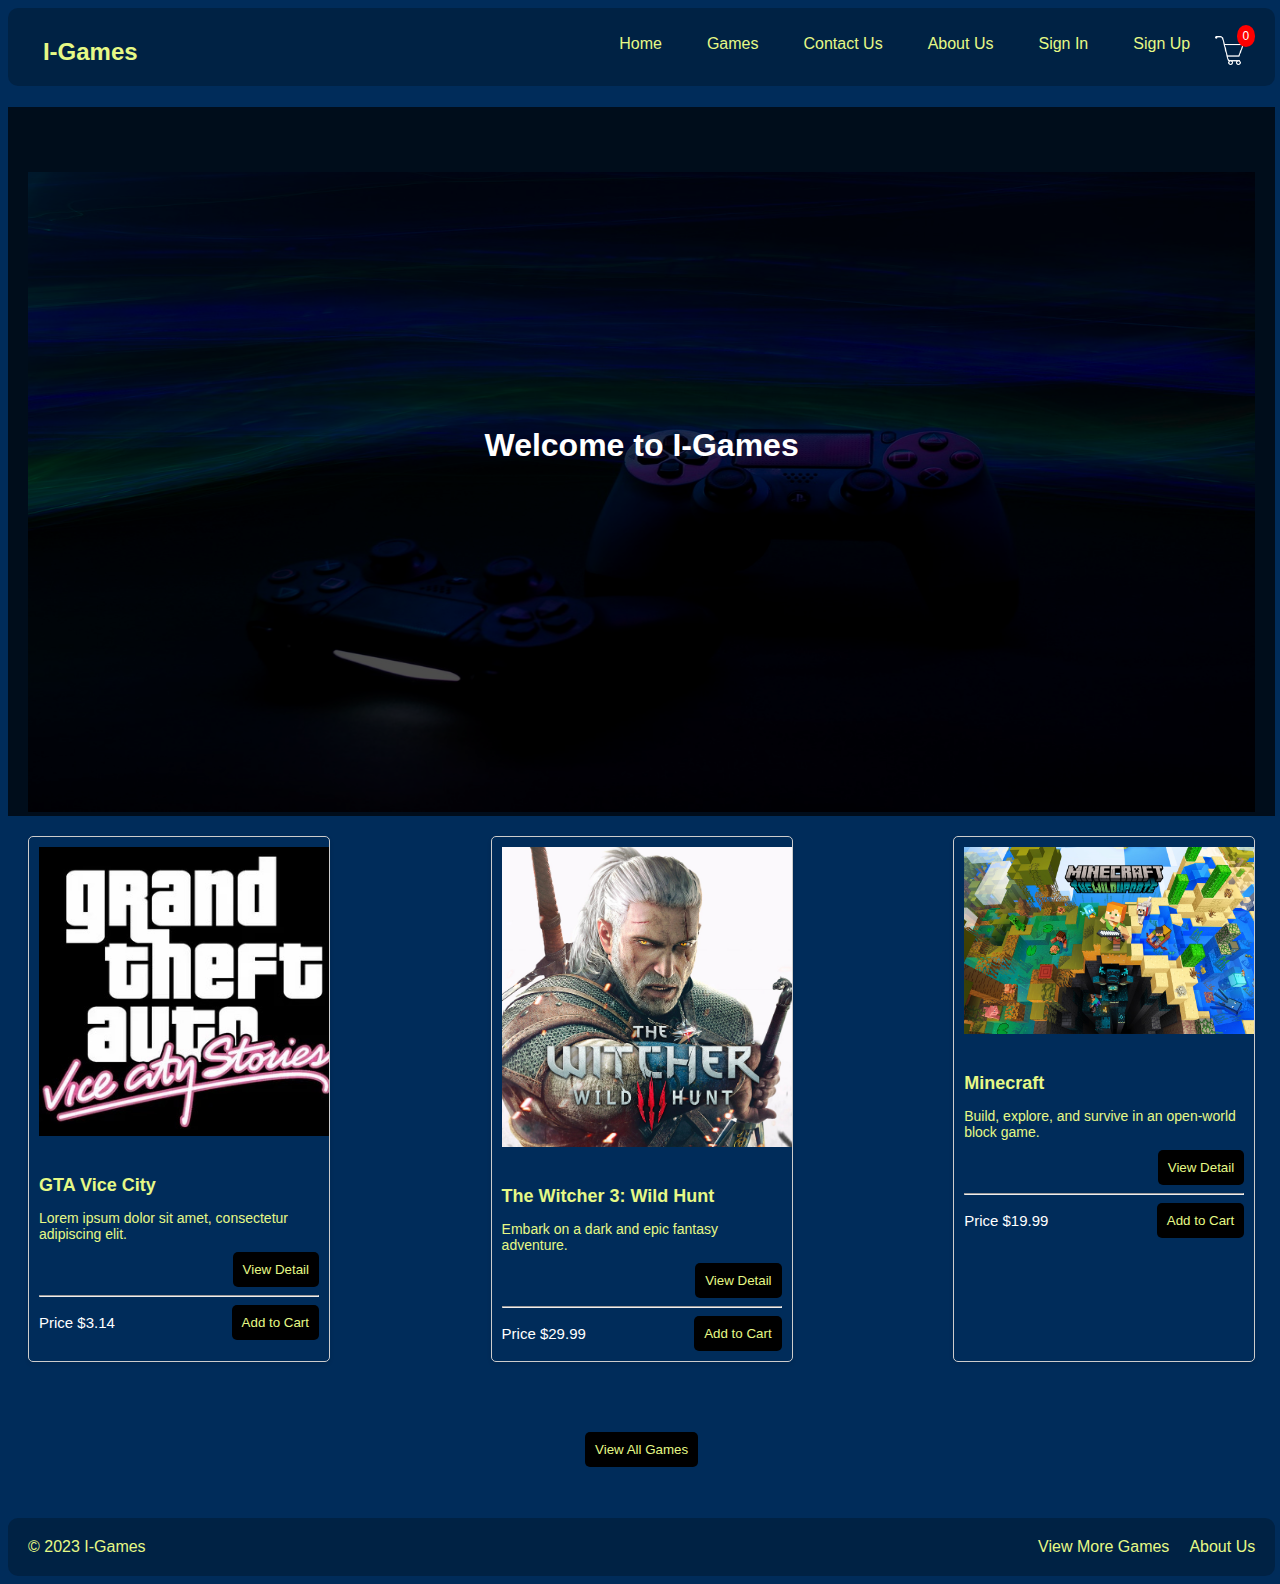
<file: index.html>
<!DOCTYPE html>
<html lang="en">
  <head>
    <script src="https://code.jquery.com/jquery-3.6.0.min.js"></script>

    <meta charset="UTF-8" />
    <meta http-equiv="X-UA-Compatible" content="IE=edge" />
    <meta name="viewport" content="width=device-width, initial-scale=1.0" />
    <link rel="stylesheet" href="./styles/index.css" />
    <title>I-Games</title>
  </head>
  <body>
    <header class="headerColor">
      <nav id="navB" class="navbar">
        <h2 class="ml-2"><a class="colorYellow" href="./index.html">I-Games</a></h2>
        <label for="navbar-toggle" id="hamBurgerClick" class="pointer navbar-hamburger"></label>
        <div id="navbar"></div>
        <ul class="navbar-menu">
          <li class="navbar-item"><a class="navLinks" href="./index.html">Home</a></li>
          <li class="navbar-item"><a class="navLinks" href="./allGames.html">Games</a></li>
          <li class="navbar-item"><a class="navLinks" href="./Contact-Us.html">Contact Us</a></li>
          <li class="navbar-item"><a class="navLinks" href="./About-us.html">About Us</a></li>
          <li class="navbar-item"><a class="navLinks" href="./login.html">Sign In</a></li>
          <li class="navbar-item"><a class="navLinks" href="./sign-up.html">Sign Up</a></li>
          <a href="./Check-Out.html" class="cart-container pointer">
            <div class="cart-icon add-to-cart"></div>
            <span id="itemCount" class="cart-badge itemsInCart"> 0 </span>
          </a>
        </ul>
      </nav>
    </header>

    <section>
      <div class="container">
        <div class="card-overlay"></div>
        <h1 class="colorWhite card0SuBodyAboutUs">Welcome to I-Games</h1>
        <img class="landingImage" src="./assets/landing-page.jpg" alt="Landing Page Image" />
      </div>
    </section>

    <section>
      <div id="landing-page-card" class="card-container"></div>
      <div class="center mt-4 mb-4">
        <a href="./allGames.html">
          <button class="add-to-cart-button">View All Games</button>
        </a>
      </div>
    </section>

    <footer>
      <div class="container">
        <div class="footer-content colorYellow">
          <p>&copy; 2023 I-Games</p>

          <ul>
            <li><a class="colorYellow" href="./allGames.html">View More Games</a></li>
            <li><a class="colorYellow" href="./About-us.html">About Us</a></li>
          </ul>
        </div>
      </div>
    </footer>
  </body>
  <script src="./js/index.js"></script>
</html>
</file>
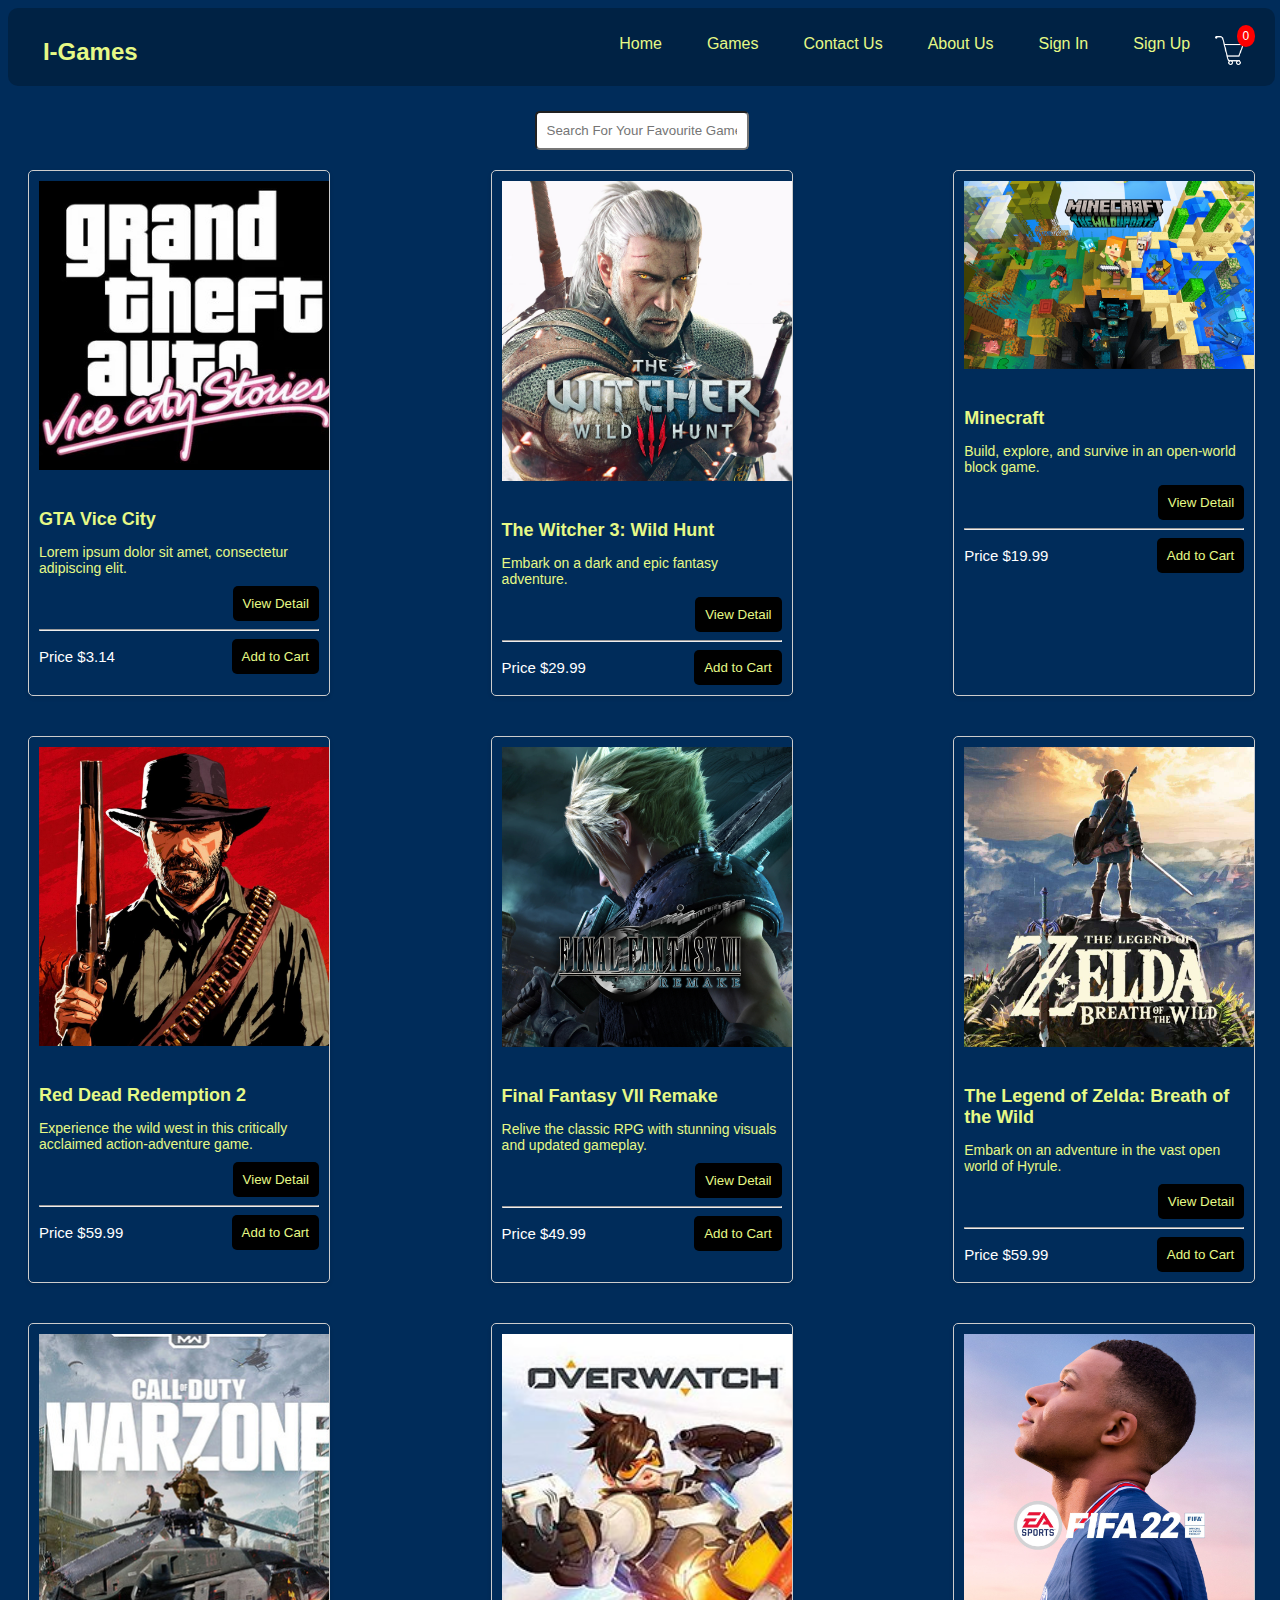
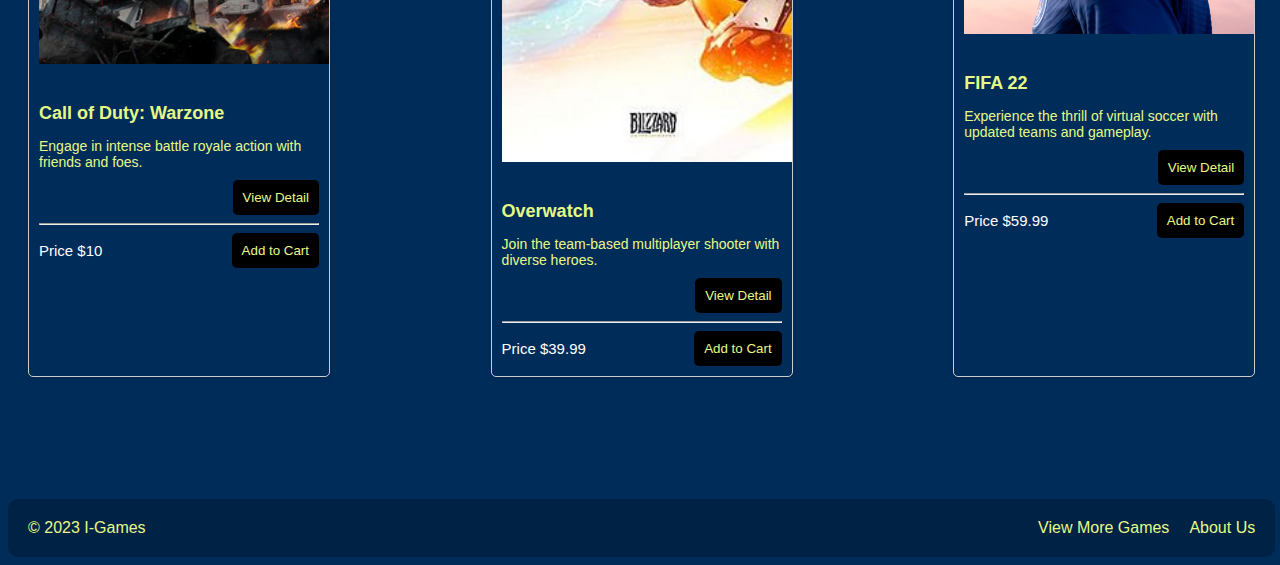
<file: allGames.html>
<!DOCTYPE html>
<html lang="en">
  <head>
    <script src="https://code.jquery.com/jquery-3.6.0.min.js"></script>

    <meta charset="UTF-8" />
    <meta http-equiv="X-UA-Compatible" content="IE=edge" />
    <meta name="viewport" content="width=device-width, initial-scale=1.0" />
    <link rel="stylesheet" href="./styles/index.css" />
    <title>All Games</title>
  </head>
  <body>
    <header class="headerColor">
      <nav id="navB" class="navbar">
        <h2 class="ml-2"><a class="colorYellow" href="./index.html">I-Games</a></h2>
        <label for="navbar-toggle" id="hamBurgerClick" class="pointer navbar-hamburger"></label>
        <div id="navbar"></div>
        <ul class="navbar-menu">
          <li class="navbar-item"><a class="navLinks" href="./index.html">Home</a></li>
          <li class="navbar-item"><a class="navLinks" href="./allGames.html">Games</a></li>
          <li class="navbar-item"><a class="navLinks" href="./Contact-Us.html">Contact Us</a></li>
          <li class="navbar-item"><a class="navLinks" href="./About-us.html">About Us</a></li>
          <li class="navbar-item"><a class="navLinks" href="./login.html">Sign In</a></li>
          <li class="navbar-item"><a class="navLinks" href="./sign-up.html">Sign Up</a></li>
          <a href="./Check-Out.html" class="cart-container pointer">
            <div class="cart-icon add-to-cart"></div>
            <span id="itemCount" class="cart-badge itemsInCart"> 0 </span>
          </a>
        </ul>
      </nav>
    </header>

    <section>
      <div class="center mt-2">
        <input
          id="searchId"
          placeholder="Search For Your Favourite Game"
          type="text"
          onkeyup="searchGames()"
        />
      </div>
      <div id="landing-page-card" class="card-container"></div>
      <div class="center mt-4 mb-4"></div>
    </section>

    <footer>
      <div class="container">
        <div class="footer-content colorYellow">
          <p>&copy; 2023 I-Games</p>

          <ul>
            <li><a class="colorYellow" href="./allGames.html">View More Games</a></li>
            <li><a class="colorYellow" href="./About-us.html">About Us</a></li>
          </ul>
        </div>
      </div>
    </footer>
  </body>
  <script src="./js/index.js"></script>
</html>
</file>
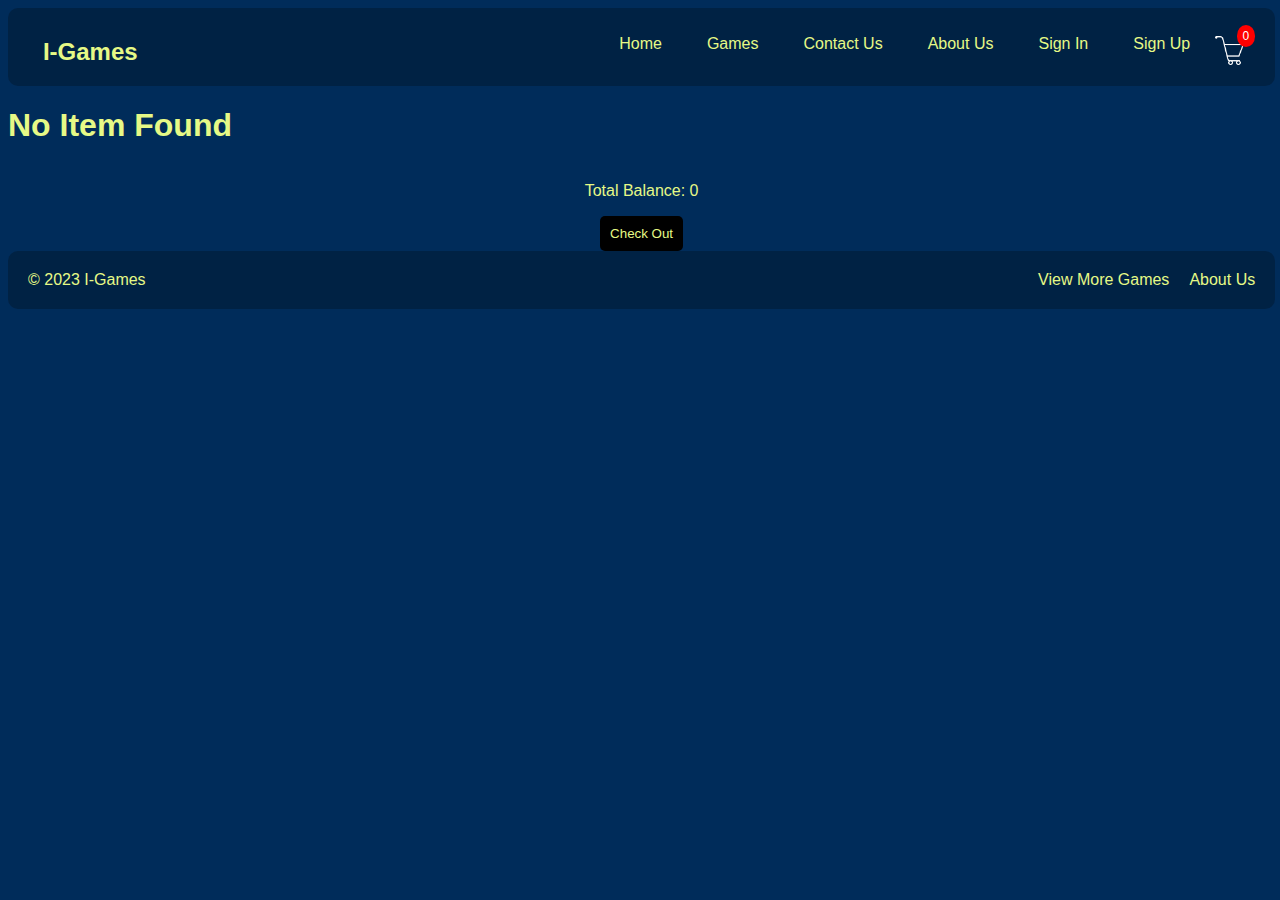
<file: Check-Out.html>
<!DOCTYPE html>
<html lang="en">
  <head>
    <script src="https://code.jquery.com/jquery-3.6.0.min.js"></script>

    <meta charset="UTF-8" />
    <meta http-equiv="X-UA-Compatible" content="IE=edge" />
    <meta name="viewport" content="width=device-width, initial-scale=1.0" />
    <link rel="stylesheet" href="./styles/index.css" />
    <title>I-Games</title>
  </head>
  <body>
    <header class="headerColor">
      <nav id="navB" class="navbar">
        <h2 class="ml-2"><a class="colorYellow" href="./index.html">I-Games</a></h2>
        <label for="navbar-toggle" id="hamBurgerClick" class="pointer navbar-hamburger"></label>
        <div id="navbar"></div>
        <ul class="navbar-menu">
          <li class="navbar-item"><a class="navLinks" href="./index.html">Home</a></li>
          <li class="navbar-item"><a class="navLinks" href="./allGames.html">Games</a></li>
          <li class="navbar-item"><a class="navLinks" href="./Contact-Us.html">Contact Us</a></li>
          <li class="navbar-item"><a class="navLinks" href="./About-us.html">About Us</a></li>
          <li class="navbar-item"><a class="navLinks" href="./login.html">Sign In</a></li>
          <li class="navbar-item"><a class="navLinks" href="./sign-up.html">Sign Up</a></li>
          <a href="./Check-Out.html" class="cart-container pointer">
            <div class="cart-icon add-to-cart"></div>
            <span id="itemCount" class="cart-badge itemsInCart"> 0 </span>
          </a>
        </ul>
      </nav>
    </header>

    <div id="cartItemsClass" class="card-container"></div>
    <div class="center">
      <p class="colorYellow">Total Balance: <span id="totalBalance">0</span></p>
    </div>

    <div class="center">
      <button class="add-to-cart-button" onclick="clearLocalStorage()">Check Out</button>
    </div>

    <footer>
      <div class="container">
        <div class="footer-content colorYellow">
          <p>&copy; 2023 I-Games</p>

          <ul>
            <li><a class="colorYellow" href="./allGames.html">View More Games</a></li>
            <li><a class="colorYellow" href="./About-us.html">About Us</a></li>
          </ul>
        </div>
      </div>
    </footer>
  </body>
  <script src="./js/index.js"></script>
</html>
</file>
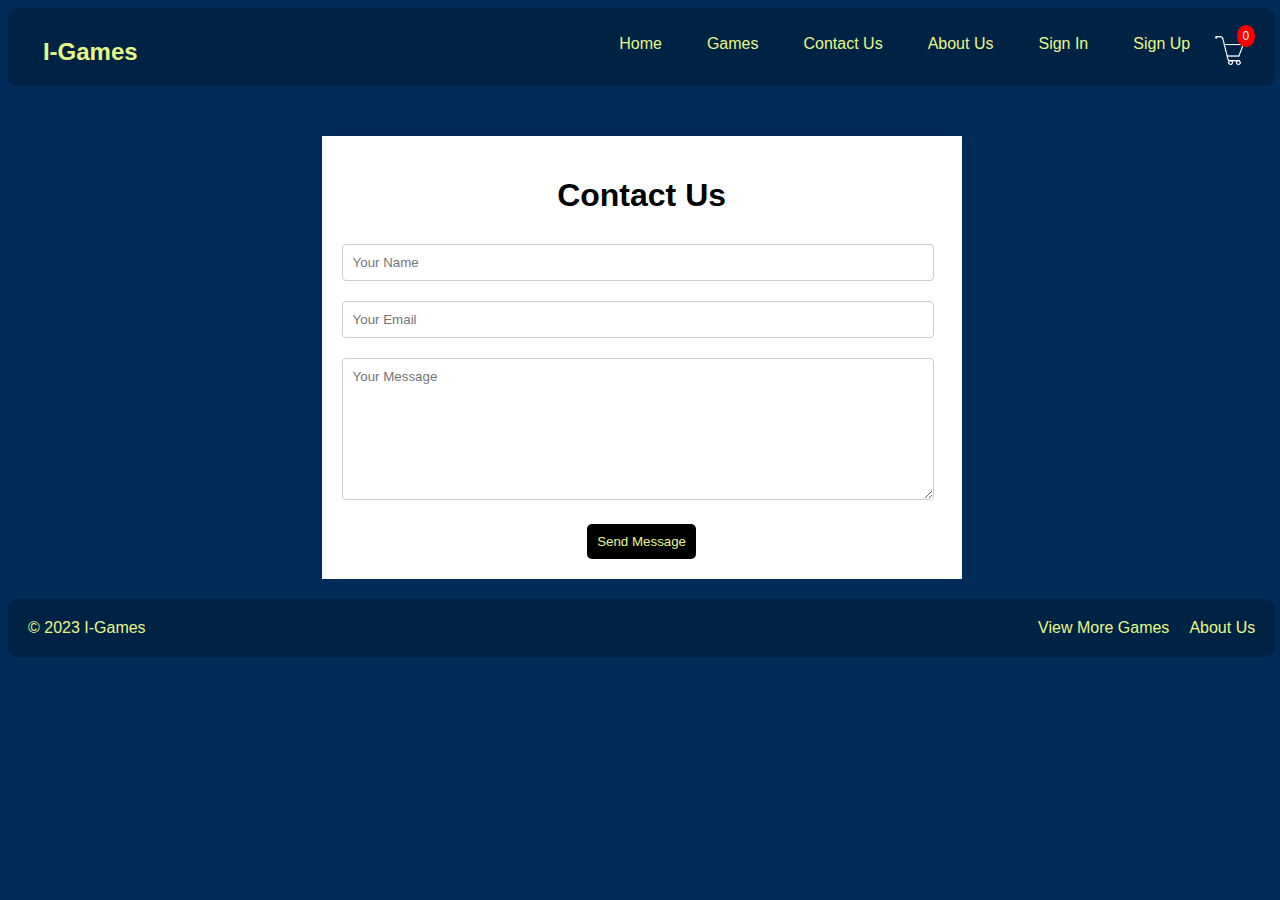
<file: Contact-Us.html>
<!DOCTYPE html>
<html lang="en">
  <head>
    <script src="https://code.jquery.com/jquery-3.6.0.min.js"></script>

    <meta charset="UTF-8" />
    <meta name="viewport" content="width=device-width, initial-scale=1.0" />
    <title>Contact Us</title>
    <link rel="stylesheet" href="./styles/index.css" />
  </head>

  <body>
    <header class="headerColor">
      <nav id="navB" class="navbar">
        <h2 class="ml-2"><a class="colorYellow" href="./index.html">I-Games</a></h2>
        <label for="navbar-toggle" id="hamBurgerClick" class="pointer navbar-hamburger"></label>
        <div id="navbar"></div>
        <ul class="navbar-menu">
          <li class="navbar-item"><a class="navLinks" href="./index.html">Home</a></li>
          <li class="navbar-item"><a class="navLinks" href="./allGames.html">Games</a></li>
          <li class="navbar-item"><a class="navLinks" href="./Contact-Us.html">Contact Us</a></li>
          <li class="navbar-item"><a class="navLinks" href="./About-us.html">About Us</a></li>
          <li class="navbar-item"><a class="navLinks" href="./login.html">Sign In</a></li>
          <li class="navbar-item"><a class="navLinks" href="./sign-up.html">Sign Up</a></li>
          <a href="./Check-Out.html" class="cart-container pointer">
            <div class="cart-icon add-to-cart"></div>
            <span id="itemCount" class="cart-badge itemsInCart"> 0 </span>
          </a>
        </ul>
      </nav>
    </header>
    <div class="contact-container">
      <h1 class="contact-heading">Contact Us</h1>
      <form onsubmit="submitForm(event)">
        <input id="contact-name" type="text" name="name" placeholder="Your Name" required />
        <input id="contact-email" type="email" name="email" placeholder="Your Email" required />
        <textarea
          id="contact-textarea"
          name="message"
          placeholder="Your Message"
          required
        ></textarea>

        <div class="gameCardRow center">
          <button type="submit" class="add-to-cart-button">Send Message</button>
        </div>
      </form>
    </div>
    <footer>
      <div class="container">
        <div class="footer-content colorYellow">
          <p>&copy; 2023 I-Games</p>

          <ul>
            <li><a class="colorYellow" href="./allGames.html">View More Games</a></li>
            <li><a class="colorYellow" href="./About-us.html">About Us</a></li>
          </ul>
        </div>
      </div>
    </footer>
  </body>
  <script src="./js/index.js"></script>
</html>
</file>
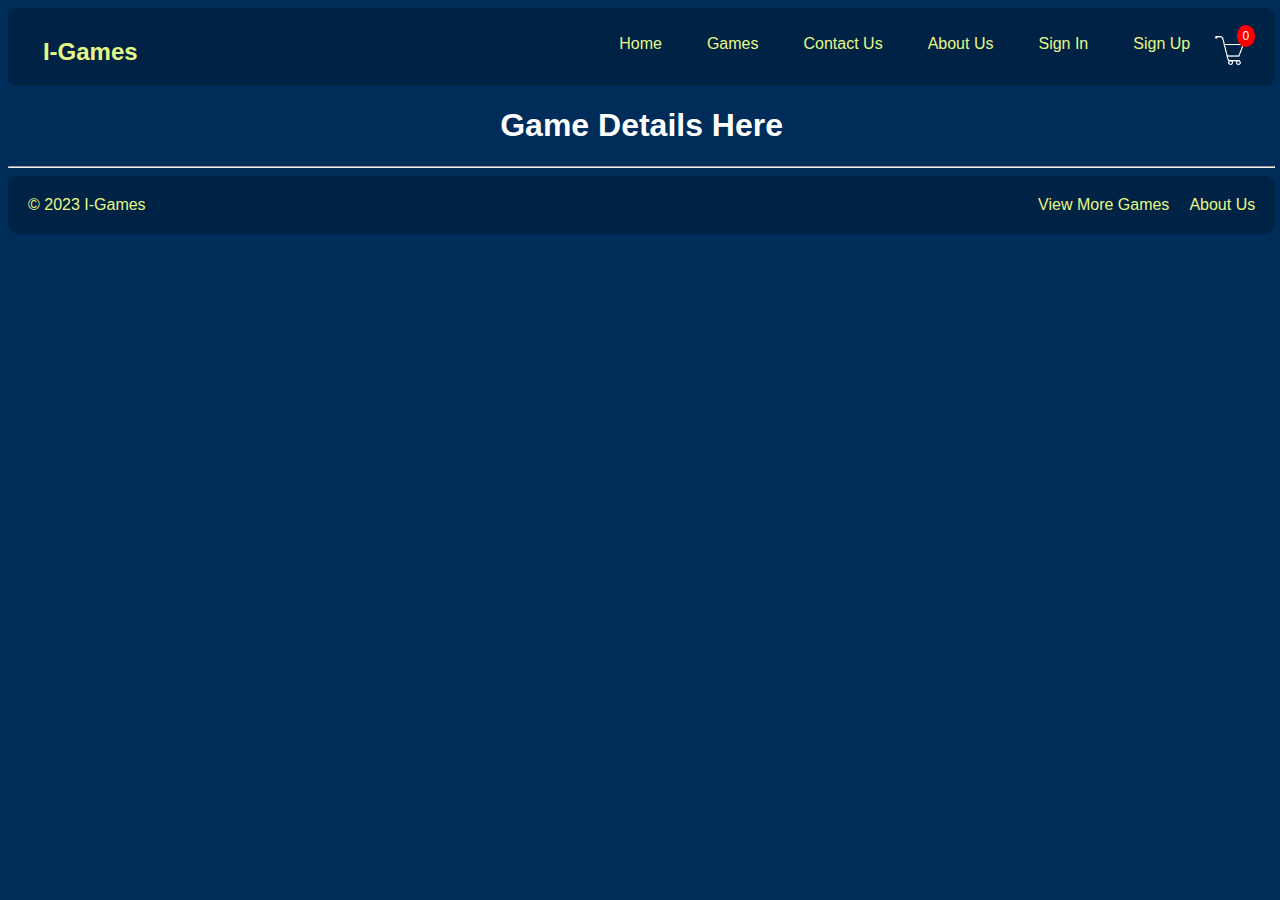
<file: Game-Detail.html>
<!DOCTYPE html>
<html lang="en">
  <head>
    <script src="https://code.jquery.com/jquery-3.6.0.min.js"></script>

    <meta charset="UTF-8" />
    <meta http-equiv="X-UA-Compatible" content="IE=edge" />
    <meta name="viewport" content="width=device-width, initial-scale=1.0" />
    <link rel="stylesheet" href="./styles/index.css" />
    <title>I-Games</title>
  </head>
  <body>
    <header class="headerColor">
      <nav id="navB" class="navbar">
        <h2 class="ml-2"><a class="colorYellow" href="./index.html">I-Games</a></h2>
        <label for="navbar-toggle" id="hamBurgerClick" class="pointer navbar-hamburger"></label>
        <div id="navbar"></div>
        <ul class="navbar-menu">
          <li class="navbar-item"><a class="navLinks" href="./index.html">Home</a></li>
          <li class="navbar-item"><a class="navLinks" href="./allGames.html">Games</a></li>
          <li class="navbar-item"><a class="navLinks" href="./Contact-Us.html">Contact Us</a></li>
          <li class="navbar-item"><a class="navLinks" href="./About-us.html">About Us</a></li>
          <li class="navbar-item"><a class="navLinks" href="./login.html">Sign In</a></li>
          <li class="navbar-item"><a class="navLinks" href="./sign-up.html">Sign Up</a></li>
          <a href="./Check-Out.html" class="cart-container pointer">
            <div class="cart-icon add-to-cart"></div>
            <span id="itemCount" class="cart-badge itemsInCart"> 0 </span>
          </a>
        </ul>
      </nav>
    </header>

    <section>
      <h1 class="colorWhite center">Game Details Here</h1>
      <hr />
      <div id="specificGameAll" class="container colorWhite"></div>
    </section>

    <footer>
      <div class="container">
        <div class="footer-content colorYellow">
          <p>&copy; 2023 I-Games</p>

          <ul>
            <li><a class="colorYellow" href="./allGames.html">View More Games</a></li>
            <li><a class="colorYellow" href="./About-us.html">About Us</a></li>
          </ul>
        </div>
      </div>
    </footer>
  </body>
  <script src="./js/index.js"></script>
</html>
</file>
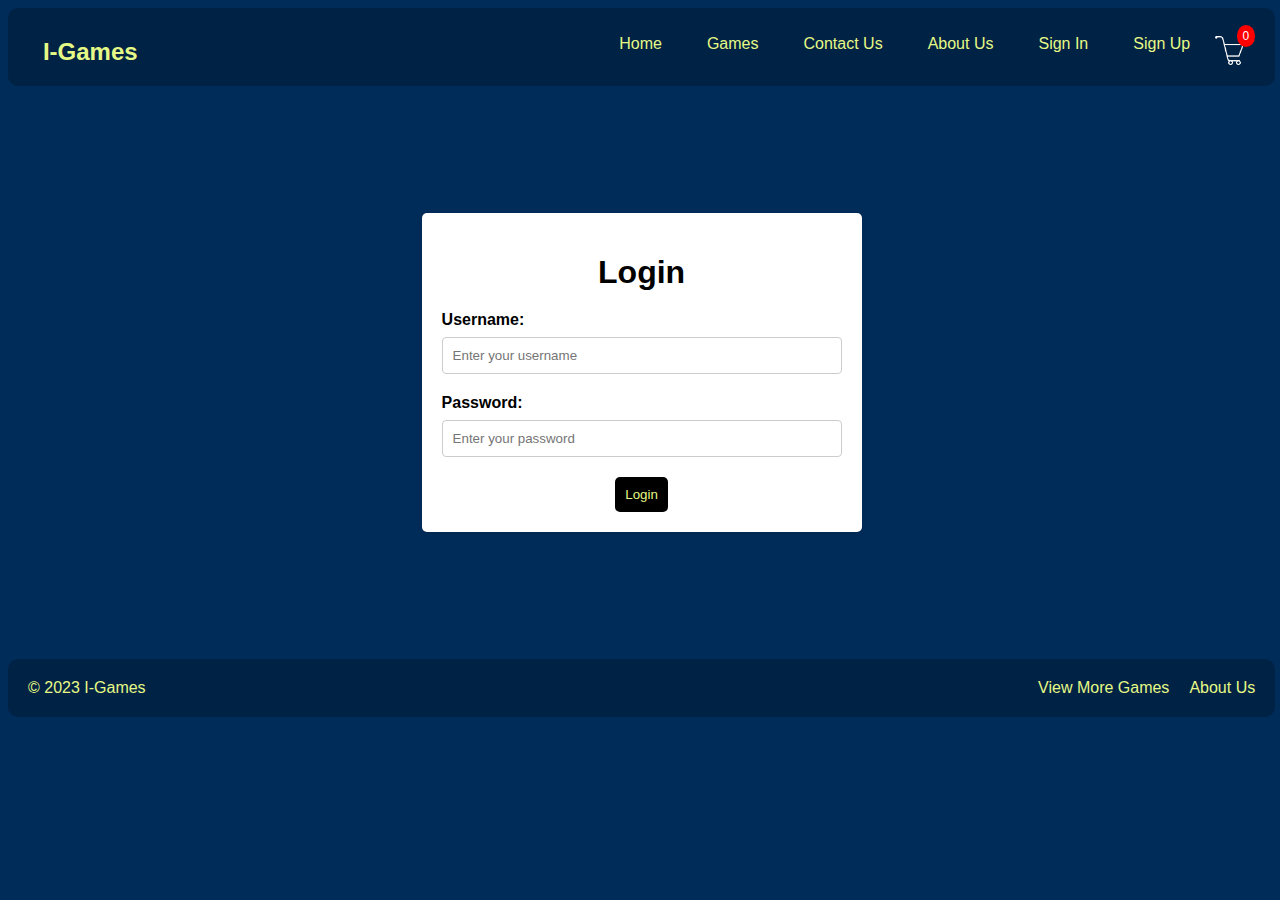
<file: login.html>
<!DOCTYPE html>
<html lang="en">
  <head>
    <script src="https://code.jquery.com/jquery-3.6.0.min.js"></script>

    <meta charset="UTF-8" />
    <meta http-equiv="X-UA-Compatible" content="IE=edge" />
    <meta name="viewport" content="width=device-width, initial-scale=1.0" />
    <link rel="stylesheet" href="./styles/index.css" />
    <title>I-Games</title>
  </head>
  <body>
    <header class="headerColor">
      <nav id="navB" class="navbar">
        <h2 class="ml-2"><a class="colorYellow" href="./index.html">I-Games</a></h2>
        <label for="navbar-toggle" id="hamBurgerClick" class="pointer navbar-hamburger"></label>
        <div id="navbar"></div>
        <ul class="navbar-menu">
          <li class="navbar-item"><a class="navLinks" href="./index.html">Home</a></li>
          <li class="navbar-item"><a class="navLinks" href="./allGames.html">Games</a></li>
          <li class="navbar-item"><a class="navLinks" href="./Contact-Us.html">Contact Us</a></li>
          <li class="navbar-item"><a class="navLinks" href="./About-us.html">About Us</a></li>
          <li class="navbar-item"><a class="navLinks" href="./login.html">Sign In</a></li>
          <li class="navbar-item"><a class="navLinks" href="./sign-up.html">Sign Up</a></li>
          <a href="./Check-Out.html" class="cart-container pointer">
            <div class="cart-icon add-to-cart"></div>
            <span id="itemCount" class="cart-badge itemsInCart"> 0 </span>
          </a>
        </ul>
      </nav>
    </header>

    <div class="login-container">
      <h1 class="login-h1">Login</h1>

      <form onsubmit="inputForm(event)">
        <label class="login-label" for="username">Username:</label>
        <input
          class="login-input"
          type="text"
          id="username"
          name="username"
          placeholder="Enter your username"
          required
        />

        <label class="login-label" for="password">Password:</label>
        <input
          class="login-input"
          type="password"
          id="password"
          name="password"
          placeholder="Enter your password"
          required
        />

        <div class="center">
          <button type="submit" class="add-to-cart-button">Login</button>
        </div>
      </form>
    </div>

    <footer>
      <div class="container">
        <div class="footer-content colorYellow">
          <p>&copy; 2023 I-Games</p>

          <ul>
            <li><a class="colorYellow" href="./allGames.html">View More Games</a></li>
            <li><a class="colorYellow" href="./About-us.html">About Us</a></li>
          </ul>
        </div>
      </div>
    </footer>
  </body>
  <script src="./js/index.js"></script>
</html>
</file>
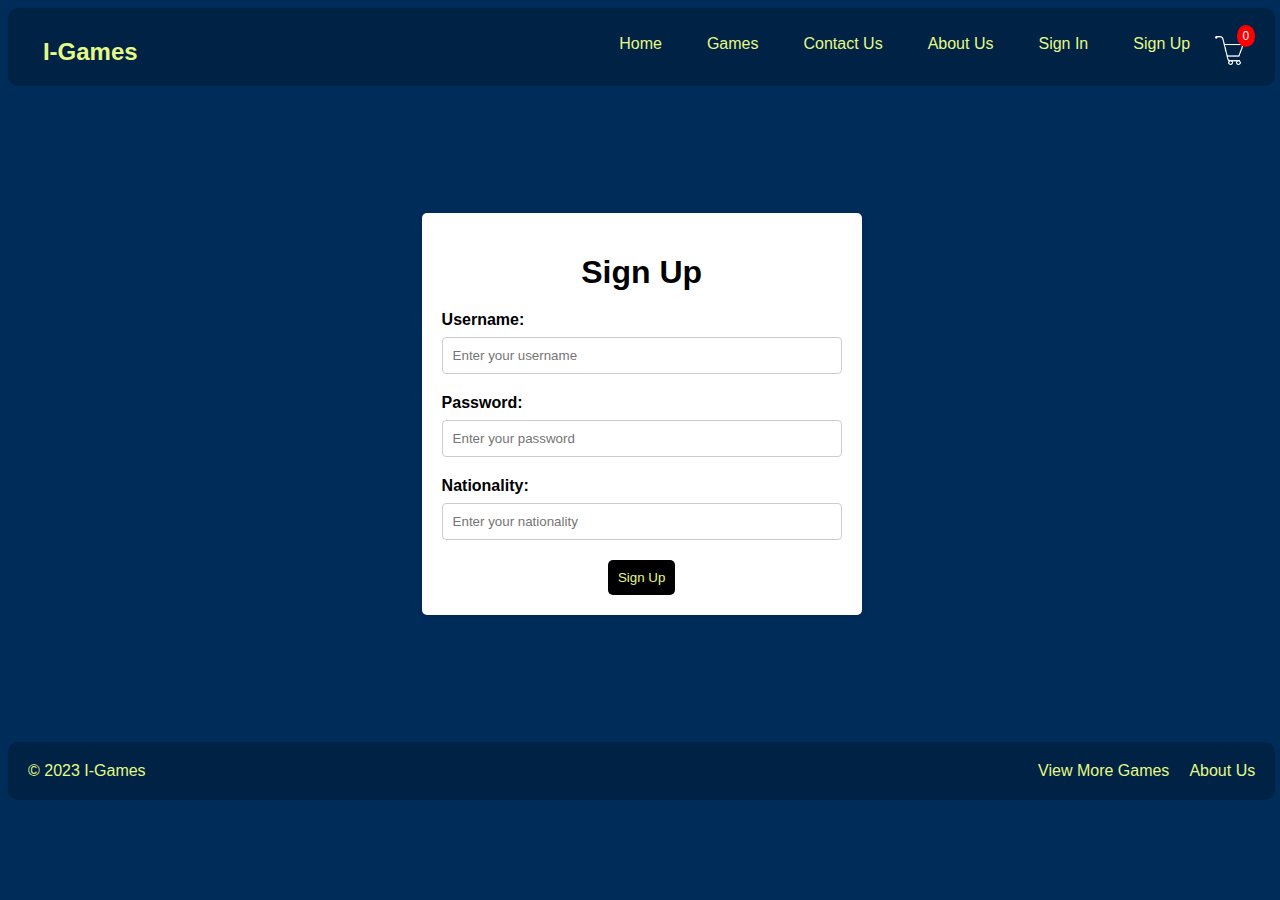
<file: sign-up.html>
<!DOCTYPE html>
<html lang="en">
  <head>
    <script src="https://code.jquery.com/jquery-3.6.0.min.js"></script>

    <meta charset="UTF-8" />
    <meta http-equiv="X-UA-Compatible" content="IE=edge" />
    <meta name="viewport" content="width=device-width, initial-scale=1.0" />
    <link rel="stylesheet" href="./styles/index.css" />
    <title>I-Games</title>
  </head>
  <body>
    <header class="headerColor">
      <nav id="navB" class="navbar">
        <h2 class="ml-2"><a class="colorYellow" href="./index.html">I-Games</a></h2>
        <label for="navbar-toggle" id="hamBurgerClick" class="pointer navbar-hamburger"></label>
        <div id="navbar"></div>
        <ul class="navbar-menu">
          <li class="navbar-item"><a class="navLinks" href="./index.html">Home</a></li>
          <li class="navbar-item"><a class="navLinks" href="./allGames.html">Games</a></li>
          <li class="navbar-item"><a class="navLinks" href="./Contact-Us.html">Contact Us</a></li>
          <li class="navbar-item"><a class="navLinks" href="./About-us.html">About Us</a></li>
          <li class="navbar-item"><a class="navLinks" href="./login.html">Sign In</a></li>
          <li class="navbar-item"><a class="navLinks" href="./sign-up.html">Sign Up</a></li>
          <a href="./Check-Out.html" class="cart-container pointer">
            <div class="cart-icon add-to-cart"></div>
            <span id="itemCount" class="cart-badge itemsInCart"> 0 </span>
          </a>
        </ul>
      </nav>
    </header>

    <div class="login-container">
      <h1 class="login-h1">Sign Up</h1>

      <form onsubmit="signUpForm(event)">
        <label class="login-label" for="username">Username:</label>
        <input
          class="login-input"
          type="text"
          id="username"
          name="username"
          placeholder="Enter your username"
          required
        />

        <label class="login-label" for="password">Password:</label>
        <input
          class="login-input"
          type="password"
          id="password"
          name="password"
          placeholder="Enter your password"
          required
        />

        <label class="login-label" for="nationality">Nationality:</label>
        <input
          class="login-input"
          type="text"
          id="nationality"
          name="nationality"
          placeholder="Enter your nationality"
          required
        />

        <div class="center">
          <button type="submit" class="add-to-cart-button">Sign Up</button>
        </div>
      </form>
    </div>

    <footer>
      <div class="container">
        <div class="footer-content colorYellow">
          <p>&copy; 2023 I-Games</p>

          <ul>
            <li><a class="colorYellow" href="./allGames.html">View More Games</a></li>
            <li><a class="colorYellow" href="./About-us.html">About Us</a></li>
          </ul>
        </div>
      </div>
    </footer>
  </body>
  <script src="./js/index.js"></script>
</html>
</file>
<file: styles/index.css>
* {
  font-family: "Golos Text", sans-serif;
  font-family: "Poppins", sans-serif;
}

body {
  height: 100%;
  width: 99%;
  background-color: #002c5a;
}

a {
  text-decoration: none;
}

.font1 {
  font-family: "Golos Text", sans-serif;
  font-family: "Poppins", sans-serif;
}

.colorWhite {
  color: #fff;
}

.backgroundWhite {
  background-color: #fff;
}

.colorWhiteSmoke {
  color: whitesmoke;
}

.backgroundWhiteSmoke {
  background-color: whitesmoke;
}

.colorBlue {
  color: #002c5a;
}

.backgroundBlue {
  background-color: #002c5a;
}

.colorYellow {
  color: #e6f986;
}

.backgroundYellow {
  background-color: #e6f986;
}

.mt-4 {
  margin-top: 4%;
}
.mb-4 {
  margin-bottom: 4%;
}

.ml-2 {
  margin-left: 2%;
}

.pointer {
  cursor: pointer;
}

/*  nav bar */

.headerColor {
  background-color: #002244;
  border-radius: 10px;
}

#navbar {
  display: none;
  padding-bottom: 0px;
}

.navPicture {
  height: 55px;
}

.navbar {
  display: flex;
  align-items: center;
  justify-content: space-between;
  padding: 10px;
  padding-bottom: 0px;
}

.navbar-hamburger {
  display: none;
  cursor: pointer;
}

.navbar-menu {
  display: flex;
  list-style-type: none;
}

.navbar-item {
  margin-right: 25px;
}

.navLinks {
  text-decoration: none;
  color: #e6f986;
}

.navLinks :hover {
  color: whitesmoke !important;
}

.paddingBottom {
  padding-bottom: 0rem;
}

.cart-container {
  position: relative;
  display: inline-block;
  margin-right: 20px;
}

.cart-icon {
  display: inline-block;
  width: 30px;
  height: 30px;
  background-image: url("../assets/cart3.png"); /* Replace with your cart icon image path */
  background-repeat: no-repeat;
  background-size: cover;
}

.add-to-cart {
  background-color: transparent;
  border: none;
  padding: 0;
  font-size: 16px;
  cursor: pointer;
}

.cart-badge {
  position: absolute;
  top: -10px;
  right: -10px;
  background-color: red;
  color: white;
  font-size: 12px;
  padding: 4px 6px;
  border-radius: 50%;
}

@media screen and (max-width: 767px) {
  .navbar-menu {
    display: none;
  }

  .paddingBottom {
    padding-bottom: 17rem;
  }

  #navbar {
    display: block;
    position: absolute;
    margin-top: 20rem;
  }
  .navbar-hamburger {
    display: block;
    background: url("../assets/hamburger.png") no-repeat;
    width: 30px;
    height: 30px;
    background-size: contain;
  }

  .navbar-item {
    display: block;
    margin: 10px 0;
  }

  .navbar-item a {
    display: block;
    padding: 10px;
  }

  .navbar-menu.active {
    display: flex;
    flex-direction: column;
    position: absolute;
    top: 100%;
    left: 0;
    background-color: #e34;
    width: 100%;
  }
}

/* footer */

footer {
  background-color: #002244;
  padding: 20px 0;
  border-radius: 10px;
  bottom: 0;
  left: 0;
  width: 100%;
}

.container {
  max-width: 1200px;
  margin: 0 auto;
  padding: 0 20px;
}

.footer-content {
  display: flex;
  flex-wrap: wrap;
  justify-content: space-between;
  align-items: center;
}

.footer-content p {
  margin: 0;
}

ul {
  list-style: none;
  padding: 0;
  margin: 0;
  display: flex;
}

ul li {
  margin-left: 20px;
}

ul li:first-child {
  margin-left: 0;
}

/* Media queries for responsiveness */
@media (max-width: 768px) {
  .footer-content {
    flex-direction: column;
    align-items: flex-start;
  }

  ul {
    margin-top: 10px;
  }

  ul li {
    margin-left: 0;
  }
}

.container {
  position: relative;
  max-width: 100%;
}

.landingImage {
  width: 100%;
  height: 40rem;
  margin-top: 0.5%;
}

.card-overlay {
  position: absolute;
  top: 0;
  left: 0;
  width: 100%;
  height: 100%;
  background-color: rgba(0, 0, 0, 0.7); /* Adjust the alpha value (0.5) to change the opacity */
}

.card0SuBodyAboutUs {
  position: relative;
  z-index: 2;
  display: flex;
  justify-content: center;
  top: 20rem;
}

.card {
  width: 100%;
  max-width: 300px;
  margin: 20px;
  border: 1px solid #ccc;
  border-radius: 5px;
  overflow: hidden;
  box-shadow: 0 2px 4px rgba(0, 0, 0, 0.1);
}

.card img {
  width: 100%;
  height: auto;
  padding: 10px;
}

.card-content {
  padding: 10px;
}

.card-title {
  font-size: 18px;
  font-weight: bold;
  margin-bottom: 5px;
  color: #e6f986;
}

.card-description {
  font-size: 14px;
  color: #e6f986;
  margin-bottom: 10px;
}

.add-to-cart-button {
  background-color: #000;
  color: #e6f986;
  border: none;
  padding: 10px;
  border-radius: 5px;
  cursor: pointer;
}

.add-to-cart-button:hover {
  background-color: #e6f986;
  color: #000;
  border: none;
  padding: 10px;
  border-radius: 5px;
  cursor: pointer;
}

/* CSS for responsive layout */
@media (min-width: 768px) {
  .card-container {
    display: flex;
    flex-wrap: wrap;
    justify-content: space-between;
  }
}

.font-size-15 {
  font-size: 15px;
}

.gameCardRow {
  display: flex;
  justify-content: space-between;
  align-items: center;
}

.center {
  display: flex;
  justify-content: center;
}

.ellipsis {
  overflow: hidden;
  text-overflow: ellipsis;
}

.flex-end {
  display: flex;
  justify-content: end;
}

/*  */

.contact-container {
  max-width: 600px;
  margin: 0 auto;
  padding: 20px;
  background-color: #fff;
  margin-top: 50px;
  box-shadow: 0 0 10px rgba(0, 0, 0, 0.1);
  margin-bottom: 20px;
}

.contact-heading {
  text-align: center;
  margin-bottom: 30px;
}

form input,
form textarea {
  width: 95%;
  padding: 10px;
  margin-bottom: 20px;
  border: 1px solid #ccc;
  border-radius: 4px;
}

form textarea {
  height: 120px;
}

@media only screen and (max-width: 600px) {
  .contact-heading {
    margin-top: 20px;
  }
}

/*  */

.about-container {
  max-width: 960px;
  margin: 0 auto;
  padding: 20px;
}

.about-center {
  text-align: center;
}

.about-p {
  margin-bottom: 20px;
}

.team-member {
  display: flex;
  align-items: center;
  margin-bottom: 40px;
}

.team-member img {
  width: 120px;
  height: 120px;
  border-radius: 50%;
  margin-right: 20px;
}

.team-member .info {
  flex-grow: 1;
}

.team-member h3 {
  margin: 0;
  font-size: 24px;
}

.team-member p {
  margin-top: 10px;
  font-size: 16px;
}
/*  */
.login-container {
  max-width: 400px;
  margin: 0 auto;
  padding: 20px;
  background-color: #ffffff;
  border-radius: 5px;
  margin-top: 10%;
  box-shadow: 0 2px 4px rgba(0, 0, 0, 0.1);
  margin-bottom: 10%;
}

.login-h1 {
  text-align: center;
  margin-bottom: 20px;
}

.login-label {
  display: block;
  margin-bottom: 8px;
  font-weight: bold;
}

.login-input {
  width: 100%;
  padding: 10px;
  margin-bottom: 20px;
  border: 1px solid #ccc;
  border-radius: 4px;
  box-sizing: border-box;
}

#searchId {
  width: 15%;
  border-radius: 5px;
  padding: 10px;
}

.mt-2 {
  margin-top: 2%;
}

#specificGamePicture {
  width: 30%;
  height: 50%;
}
</file>
